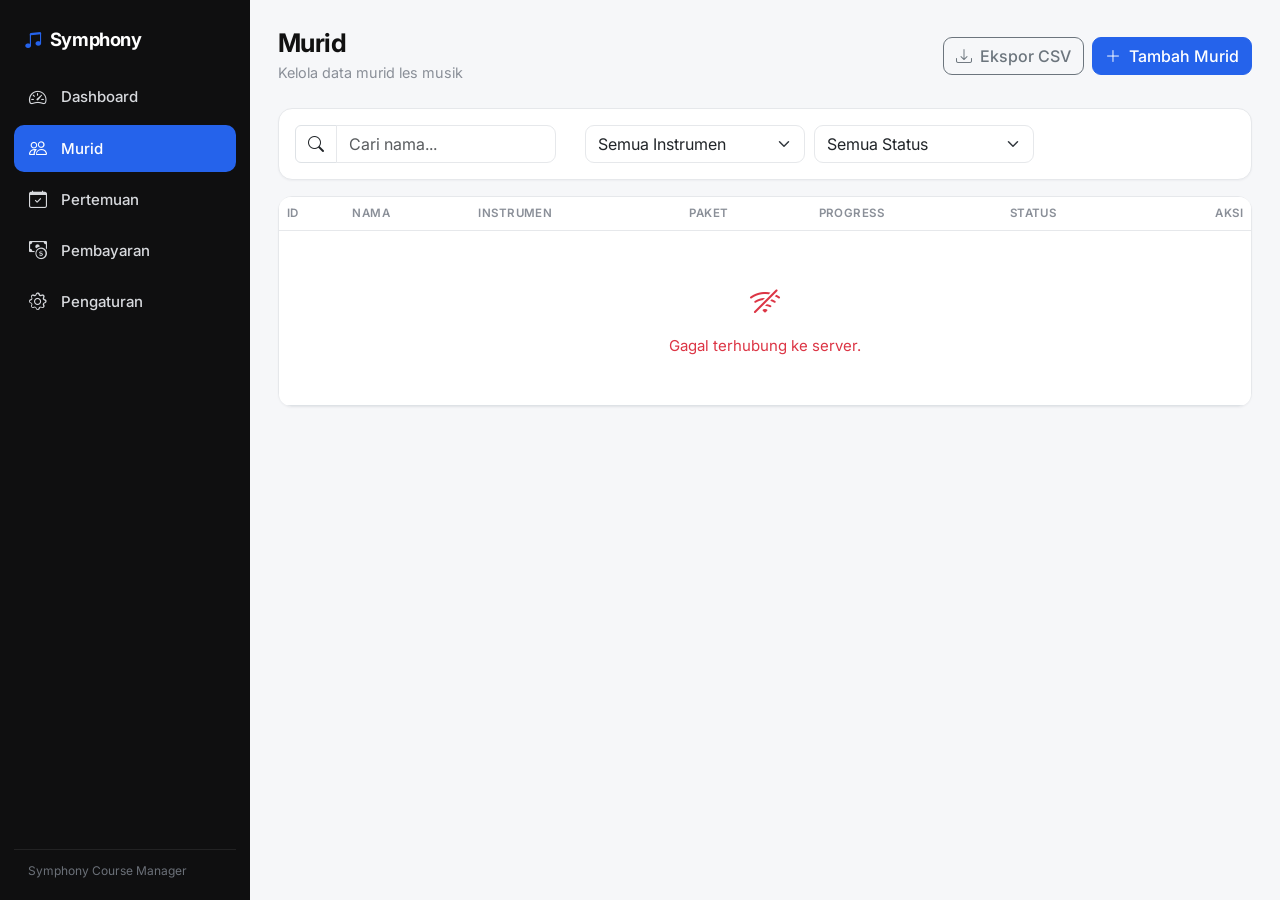
<file: pages/murid.html>
<!doctype html>
<html lang="id">
  <head>
    <meta charset="UTF-8" />
    <meta name="viewport" content="width=device-width, initial-scale=1.0" />
    <title>Murid · Symphony Course Manager</title>
    <link
      href="https://cdn.jsdelivr.net/npm/bootstrap@5.3.3/dist/css/bootstrap.min.css"
      rel="stylesheet"
    />
    <link
      href="https://cdn.jsdelivr.net/npm/bootstrap-icons@1.11.3/font/bootstrap-icons.min.css"
      rel="stylesheet"
    />
    <link
      href="https://fonts.googleapis.com/css2?family=Inter:wght@400;500;600;700&display=swap"
      rel="stylesheet"
    />
    <link href="../assets/style.css" rel="stylesheet" />
  </head>
  <body>
    <div id="layout-header"></div>
    <div class="app-shell">
      <div id="layout-sidebar"></div>
      <main class="app-main">
        <div
          class="page-header d-flex justify-content-between align-items-center flex-wrap gap-2"
        >
          <div>
            <h1 class="page-title">Murid</h1>
            <p class="page-subtitle">Kelola data murid les musik</p>
          </div>
          <div class="d-flex gap-2">
            <button
              class="btn btn-outline-secondary"
              id="export-murid-btn"
              data-testid="export-murid-btn"
            >
              <i class="bi bi-download me-1"></i> Ekspor CSV
            </button>
            <button
              class="btn btn-primary"
              id="add-murid-btn"
              data-testid="add-murid-btn"
            >
              <i class="bi bi-plus-lg me-1"></i> Tambah Murid
            </button>
          </div>
        </div>

        <div id="config-warning"></div>

        <div class="card mb-3">
          <div class="card-body">
            <div class="toolbar">
              <div class="input-group" style="max-width: 280px">
                <span class="input-group-text bg-white"
                  ><i class="bi bi-search"></i
                ></span>
                <input
                  type="text"
                  class="form-control"
                  id="search-murid"
                  placeholder="Cari nama..."
                  data-testid="search-murid-input"
                />
              </div>
              <select
                class="form-select"
                id="filter-instrumen"
                data-testid="filter-instrumen"
              >
                <option value="">Semua Instrumen</option>
                <option>Piano</option>
                <option>Keyboard</option>
                <option>Guitar</option>
                <option>Violin</option>
                <option>Lainnya</option>
              </select>
              <select
                class="form-select"
                id="filter-status"
                data-testid="filter-status"
              >
                <option value="">Semua Status</option>
                <option>Aktif</option>
                <option>Tidak Aktif</option>
              </select>
            </div>
          </div>
        </div>

        <div class="card">
          <div class="table-responsive">
            <table class="table table-hover align-middle">
              <thead>
                <tr>
                  <th>ID</th>
                  <th>Nama</th>
                  <th>Instrumen</th>
                  <th>Paket</th>
                  <th>Progress</th>
                  <th>Status</th>
                  <th class="text-end">Aksi</th>
                </tr>
              </thead>
              <tbody id="murid-tbody" data-testid="murid-tbody"></tbody>
            </table>
          </div>
        </div>
      </main>
    </div>

    <!-- Modal Form Murid -->
    <div class="modal fade" id="murid-modal" tabindex="-1">
      <div class="modal-dialog modal-dialog-centered">
        <div class="modal-content">
          <form id="murid-form" data-testid="murid-form">
            <div class="modal-header">
              <h5 class="modal-title" id="murid-modal-title">Tambah Murid</h5>
              <button
                type="button"
                class="btn-close"
                data-bs-dismiss="modal"
              ></button>
            </div>
            <div class="modal-body">
              <input type="hidden" id="murid-id" />
              <div class="mb-3">
                <label class="form-label" for="murid-nama"
                  >Nama <span class="text-danger">*</span></label
                >
                <input
                  type="text"
                  class="form-control"
                  id="murid-nama"
                  required
                  data-testid="murid-nama-input"
                />
              </div>
              <div class="mb-3">
                <label class="form-label" for="murid-hp">Nomor HP</label>
                <input
                  type="text"
                  class="form-control"
                  id="murid-hp"
                  inputmode="numeric"
                  data-testid="murid-hp-input"
                />
              </div>
              <div class="row g-3">
                <div class="col-6">
                  <label class="form-label" for="murid-instrumen"
                    >Instrumen</label
                  >
                  <select
                    class="form-select"
                    id="murid-instrumen"
                    data-testid="murid-instrumen-select"
                  >
                    <option>Piano</option>
                    <option>Keyboard</option>
                    <option selected>Guitar</option>
                    <option>Violin</option>
                    <option>Lainnya</option>
                  </select>
                </div>
                <div class="col-6">
                  <label class="form-label" for="murid-paket">Paket</label>
                  <select
                    class="form-select"
                    id="murid-paket"
                    data-testid="murid-paket-select"
                  >
                    <option value="4x">4x</option>
                    <option value="8x" selected>8x</option>
                  </select>
                </div>
                <div class="col-6">
                  <label class="form-label" for="murid-total"
                    >Total Pertemuan <span class="text-danger">*</span></label
                  >
                  <input
                    type="number"
                    min="1"
                    class="form-control"
                    id="murid-total"
                    value="8"
                    required
                    data-testid="murid-total-input"
                  />
                </div>
                <div class="col-6">
                  <label class="form-label" for="murid-status">Status</label>
                  <select
                    class="form-select"
                    id="murid-status"
                    data-testid="murid-status-select"
                  >
                    <option>Aktif</option>
                    <option>Tidak Aktif</option>
                  </select>
                </div>
              </div>
            </div>
            <div class="modal-footer">
              <button
                type="button"
                class="btn btn-outline-secondary"
                data-bs-dismiss="modal"
              >
                Batal
              </button>
              <button
                type="submit"
                class="btn btn-primary"
                id="murid-submit-btn"
                data-testid="murid-submit-btn"
              >
                Simpan
              </button>
            </div>
          </form>
        </div>
      </div>
    </div>

    <!-- Modal Detail Murid -->
    <div class="modal fade" id="detail-modal" tabindex="-1">
      <div class="modal-dialog modal-dialog-centered modal-lg">
        <div class="modal-content">
          <div class="modal-header">
            <h5 class="modal-title">
              <i class="bi bi-person-badge me-2"></i>Detail Murid
            </h5>
            <button
              type="button"
              class="btn-close"
              data-bs-dismiss="modal"
            ></button>
          </div>
          <div
            class="modal-body"
            id="detail-body"
            data-testid="detail-body"
          ></div>
        </div>
      </div>
    </div>

    <script src="https://cdn.jsdelivr.net/npm/bootstrap@5.3.3/dist/js/bootstrap.bundle.min.js"></script>
    <script src="../js/config.js"></script>
    <script src="../js/api.js"></script>
    <script src="../js/app.js"></script>
    <script src="../js/murid.js"></script>
  </body>
</html>
</file>
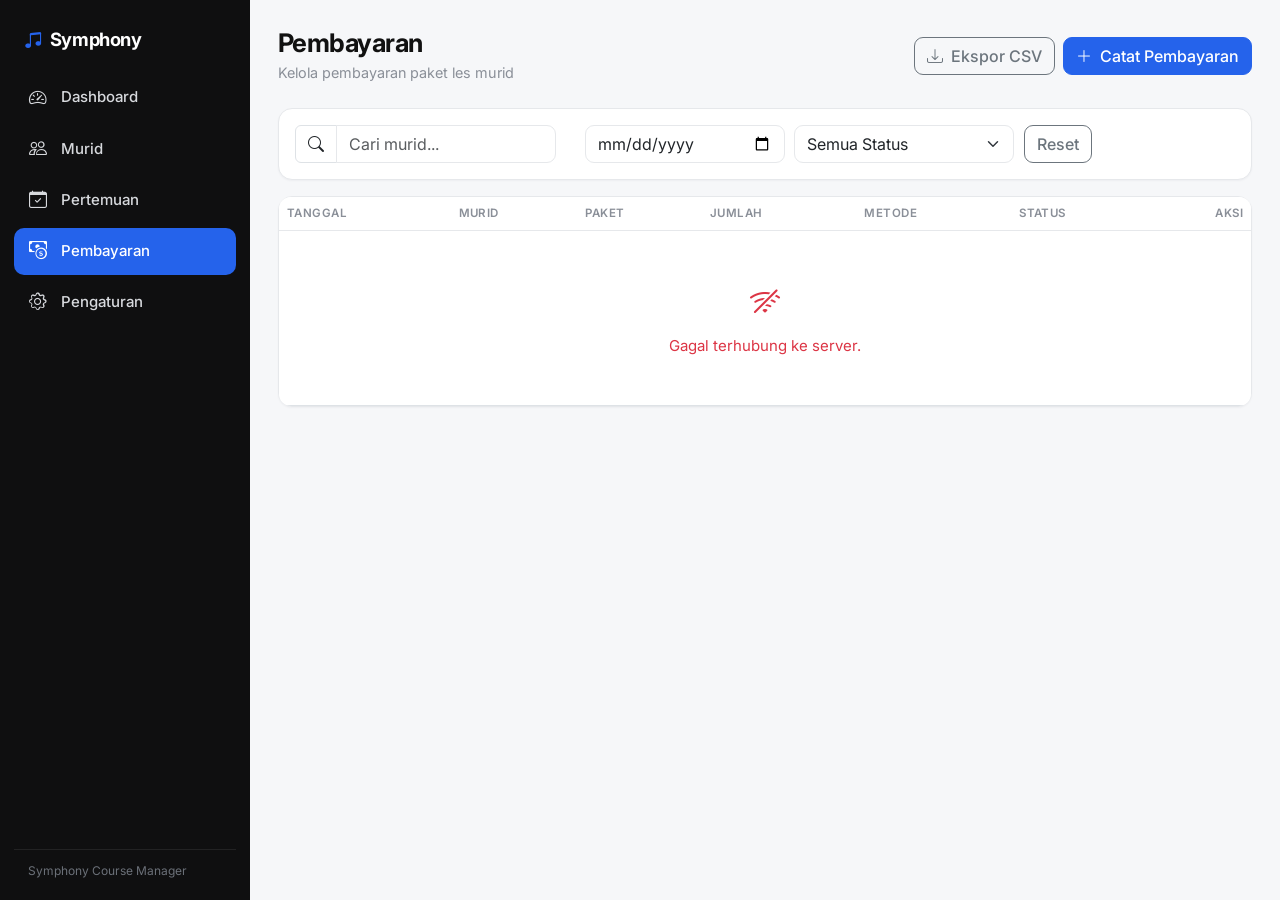
<file: pages/pembayaran.html>
<!doctype html>
<html lang="id">
  <head>
    <meta charset="UTF-8" />
    <meta name="viewport" content="width=device-width, initial-scale=1.0" />
    <title>Pembayaran · Symphony Course Manager</title>
    <link
      href="https://cdn.jsdelivr.net/npm/bootstrap@5.3.3/dist/css/bootstrap.min.css"
      rel="stylesheet"
    />
    <link
      href="https://cdn.jsdelivr.net/npm/bootstrap-icons@1.11.3/font/bootstrap-icons.min.css"
      rel="stylesheet"
    />
    <link
      href="https://fonts.googleapis.com/css2?family=Inter:wght@400;500;600;700&display=swap"
      rel="stylesheet"
    />
    <link href="../assets/style.css" rel="stylesheet" />
  </head>
  <body>
    <div id="layout-header"></div>
    <div class="app-shell">
      <div id="layout-sidebar"></div>
      <main class="app-main">
        <div
          class="page-header d-flex justify-content-between align-items-center flex-wrap gap-2"
        >
          <div>
            <h1 class="page-title">Pembayaran</h1>
            <p class="page-subtitle">Kelola pembayaran paket les murid</p>
          </div>
          <div class="d-flex gap-2">
            <button
              class="btn btn-outline-secondary"
              id="export-pembayaran-btn"
              data-testid="export-pembayaran-btn"
            >
              <i class="bi bi-download me-1"></i> Ekspor CSV
            </button>
            <button
              class="btn btn-primary"
              id="add-pembayaran-btn"
              data-testid="add-pembayaran-btn"
            >
              <i class="bi bi-plus-lg me-1"></i> Catat Pembayaran
            </button>
          </div>
        </div>

        <div id="config-warning"></div>

        <div class="card mb-3">
          <div class="card-body">
            <div class="toolbar">
              <div class="input-group" style="max-width: 280px">
                <span class="input-group-text bg-white"
                  ><i class="bi bi-search"></i
                ></span>
                <input
                  type="text"
                  class="form-control"
                  id="search-pembayaran"
                  placeholder="Cari murid..."
                  data-testid="search-pembayaran-input"
                />
              </div>
              <input
                type="date"
                class="form-control"
                id="filter-tanggal"
                data-testid="filter-tanggal-pembayaran"
                style="max-width: 200px"
              />
              <select
                class="form-select"
                id="filter-status"
                data-testid="filter-status-pembayaran"
              >
                <option value="">Semua Status</option>
                <option>Lunas</option>
                <option>Belum Lunas</option>
              </select>
              <button
                class="btn btn-outline-secondary"
                id="clear-filter-btn"
                data-testid="clear-filter-pembayaran"
              >
                Reset
              </button>
            </div>
          </div>
        </div>

        <div class="card">
          <div class="table-responsive">
            <table class="table table-hover align-middle">
              <thead>
                <tr>
                  <th>Tanggal</th>
                  <th>Murid</th>
                  <th>Paket</th>
                  <th>Jumlah</th>
                  <th>Metode</th>
                  <th>Status</th>
                  <th class="text-end">Aksi</th>
                </tr>
              </thead>
              <tbody
                id="pembayaran-tbody"
                data-testid="pembayaran-tbody"
              ></tbody>
            </table>
          </div>
        </div>
      </main>
    </div>

    <!-- Modal Form Pembayaran -->
    <div class="modal fade" id="pembayaran-modal" tabindex="-1">
      <div class="modal-dialog modal-dialog-centered">
        <div class="modal-content">
          <form id="pembayaran-form" data-testid="pembayaran-form">
            <div class="modal-header">
              <h5 class="modal-title" id="pembayaran-modal-title">
                Catat Pembayaran
              </h5>
              <button
                type="button"
                class="btn-close"
                data-bs-dismiss="modal"
              ></button>
            </div>
            <div class="modal-body">
              <input type="hidden" id="pembayaran-id" />
              <div class="mb-3">
                <label class="form-label" for="pembayaran-murid"
                  >Murid <span class="text-danger">*</span></label
                >
                <select
                  class="form-select"
                  id="pembayaran-murid"
                  required
                  data-testid="pembayaran-murid-select"
                ></select>
              </div>
              <div class="row g-3">
                <div class="col-7">
                  <label class="form-label" for="pembayaran-tanggal"
                    >Tanggal <span class="text-danger">*</span></label
                  >
                  <input
                    type="date"
                    class="form-control"
                    id="pembayaran-tanggal"
                    required
                    data-testid="pembayaran-tanggal-input"
                  />
                </div>
                <div class="col-5">
                  <label class="form-label" for="pembayaran-paket">Paket</label>
                  <select
                    class="form-select"
                    id="pembayaran-paket"
                    data-testid="pembayaran-paket-select"
                  >
                    <option value="4x">4x</option>
                    <option value="8x">8x</option>
                  </select>
                </div>
                <div class="col-12">
                  <label class="form-label" for="pembayaran-jumlah"
                    >Jumlah (Rp) <span class="text-danger">*</span></label
                  >
                  <input
                    type="number"
                    min="0"
                    class="form-control"
                    id="pembayaran-jumlah"
                    required
                    data-testid="pembayaran-jumlah-input"
                  />
                </div>
                <div class="col-6">
                  <label class="form-label" for="pembayaran-metode"
                    >Metode</label
                  >
                  <select
                    class="form-select"
                    id="pembayaran-metode"
                    data-testid="pembayaran-metode-select"
                  >
                    <option>Cash</option>
                    <option>Transfer</option>
                    <option>QRIS</option>
                    <option>Lainnya</option>
                  </select>
                </div>
                <div class="col-6">
                  <label class="form-label" for="pembayaran-status"
                    >Status</label
                  >
                  <select
                    class="form-select"
                    id="pembayaran-status"
                    data-testid="pembayaran-status-select"
                  >
                    <option>Lunas</option>
                    <option>Belum Lunas</option>
                  </select>
                </div>
              </div>
              <div class="mt-3">
                <label class="form-label" for="pembayaran-catatan"
                  >Catatan</label
                >
                <textarea
                  class="form-control"
                  id="pembayaran-catatan"
                  rows="2"
                  data-testid="pembayaran-catatan-input"
                ></textarea>
              </div>
            </div>
            <div class="modal-footer">
              <button
                type="button"
                class="btn btn-outline-secondary"
                data-bs-dismiss="modal"
              >
                Batal
              </button>
              <button
                type="submit"
                class="btn btn-primary"
                id="pembayaran-submit-btn"
                data-testid="pembayaran-submit-btn"
              >
                Simpan
              </button>
            </div>
          </form>
        </div>
      </div>
    </div>

    <script src="https://cdn.jsdelivr.net/npm/bootstrap@5.3.3/dist/js/bootstrap.bundle.min.js"></script>
    <script src="../js/config.js"></script>
    <script src="../js/api.js"></script>
    <script src="../js/app.js"></script>
    <script src="../js/pembayaran.js"></script>
  </body>
</html>
</file>
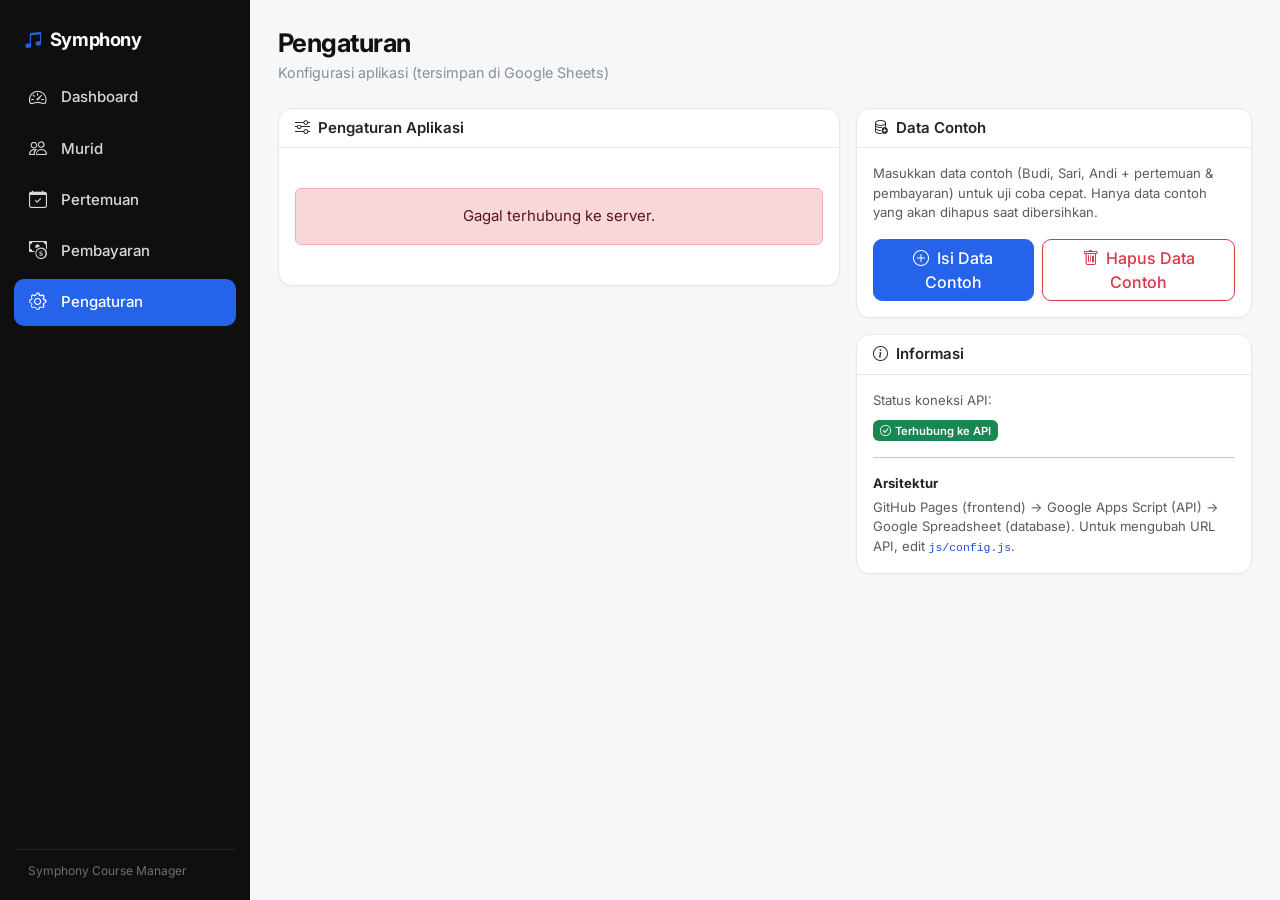
<file: pages/pengaturan.html>
<!doctype html>
<html lang="id">
  <head>
    <meta charset="UTF-8" />
    <meta name="viewport" content="width=device-width, initial-scale=1.0" />
    <title>Pengaturan · Symphony Course Manager</title>
    <link
      href="https://cdn.jsdelivr.net/npm/bootstrap@5.3.3/dist/css/bootstrap.min.css"
      rel="stylesheet"
    />
    <link
      href="https://cdn.jsdelivr.net/npm/bootstrap-icons@1.11.3/font/bootstrap-icons.min.css"
      rel="stylesheet"
    />
    <link
      href="https://fonts.googleapis.com/css2?family=Inter:wght@400;500;600;700&display=swap"
      rel="stylesheet"
    />
    <link href="../assets/style.css" rel="stylesheet" />
  </head>
  <body>
    <div id="layout-header"></div>
    <div class="app-shell">
      <div id="layout-sidebar"></div>
      <main class="app-main">
        <div class="page-header">
          <h1 class="page-title">Pengaturan</h1>
          <p class="page-subtitle">
            Konfigurasi aplikasi (tersimpan di Google Sheets)
          </p>
        </div>

        <div id="config-warning"></div>

        <div class="row g-3">
          <div class="col-12 col-lg-7">
            <div class="card">
              <div class="card-header">
                <i class="bi bi-sliders me-2"></i>Pengaturan Aplikasi
              </div>
              <div class="card-body">
                <form id="pengaturan-form" data-testid="pengaturan-form">
                  <div id="pengaturan-loading" class="text-center py-4">
                    <div class="spinner-border text-primary"></div>
                    <div class="text-muted mt-2">Memuat pengaturan...</div>
                  </div>
                  <div id="pengaturan-fields" class="d-none">
                    <div class="mb-3">
                      <label class="form-label" for="set-nama_aplikasi"
                        >Nama Aplikasi</label
                      >
                      <input
                        type="text"
                        class="form-control"
                        id="set-nama_aplikasi"
                        data-testid="set-nama-aplikasi"
                      />
                    </div>
                    <div class="row g-3">
                      <div class="col-md-6">
                        <label class="form-label" for="set-durasi_default"
                          >Durasi Default (menit)</label
                        >
                        <input
                          type="number"
                          class="form-control"
                          id="set-durasi_default"
                          data-testid="set-durasi-default"
                        />
                      </div>
                      <div class="col-md-6">
                        <label class="form-label" for="set-mata_uang"
                          >Mata Uang</label
                        >
                        <input
                          type="text"
                          class="form-control"
                          id="set-mata_uang"
                          data-testid="set-mata-uang"
                        />
                      </div>
                      <div class="col-md-6">
                        <label class="form-label" for="set-harga_4x"
                          >Harga Paket 4x</label
                        >
                        <input
                          type="number"
                          class="form-control"
                          id="set-harga_4x"
                          data-testid="set-harga-4x"
                        />
                      </div>
                      <div class="col-md-6">
                        <label class="form-label" for="set-harga_8x"
                          >Harga Paket 8x</label
                        >
                        <input
                          type="number"
                          class="form-control"
                          id="set-harga_8x"
                          data-testid="set-harga-8x"
                        />
                      </div>
                    </div>
                    <div class="mt-4">
                      <button
                        type="submit"
                        class="btn btn-primary"
                        id="pengaturan-submit-btn"
                        data-testid="pengaturan-submit-btn"
                      >
                        <i class="bi bi-save me-1"></i> Simpan Pengaturan
                      </button>
                    </div>
                  </div>
                </form>
              </div>
            </div>
          </div>

          <div class="col-12 col-lg-5">
            <div class="card mb-3">
              <div class="card-header">
                <i class="bi bi-database-add me-2"></i>Data Contoh
              </div>
              <div class="card-body">
                <p class="text-muted small mb-3">
                  Masukkan data contoh (Budi, Sari, Andi + pertemuan &
                  pembayaran) untuk uji coba cepat. Hanya data contoh yang akan
                  dihapus saat dibersihkan.
                </p>
                <div class="d-flex gap-2">
                  <button
                    class="btn btn-primary"
                    id="seed-btn"
                    data-testid="seed-sample-btn"
                  >
                    <i class="bi bi-plus-circle me-1"></i> Isi Data Contoh
                  </button>
                  <button
                    class="btn btn-outline-danger"
                    id="clear-sample-btn"
                    data-testid="clear-sample-btn"
                  >
                    <i class="bi bi-trash me-1"></i> Hapus Data Contoh
                  </button>
                </div>
              </div>
            </div>
            <div class="card">
              <div class="card-header">
                <i class="bi bi-info-circle me-2"></i>Informasi
              </div>
              <div class="card-body">
                <p class="text-muted small mb-2">Status koneksi API:</p>
                <div id="api-status" data-testid="api-status"></div>
                <hr />
                <p class="small mb-1"><strong>Arsitektur</strong></p>
                <p class="text-muted small mb-0">
                  GitHub Pages (frontend) → Google Apps Script (API) → Google
                  Spreadsheet (database). Untuk mengubah URL API, edit
                  <code>js/config.js</code>.
                </p>
              </div>
            </div>
          </div>
        </div>
      </main>
    </div>

    <script src="https://cdn.jsdelivr.net/npm/bootstrap@5.3.3/dist/js/bootstrap.bundle.min.js"></script>
    <script src="../js/config.js"></script>
    <script src="../js/api.js"></script>
    <script src="../js/app.js"></script>
    <script src="../js/pengaturan.js"></script>
  </body>
</html>
</file>
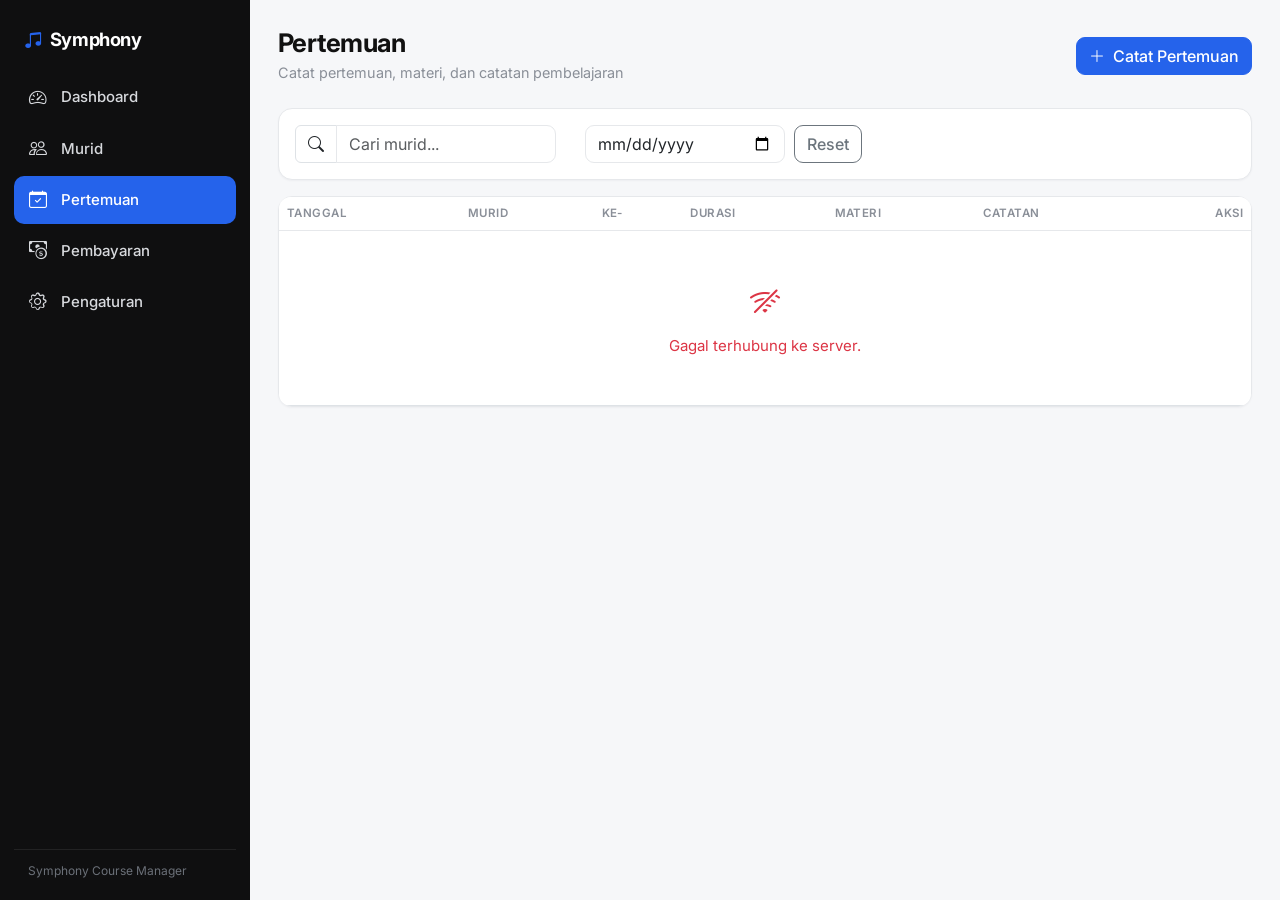
<file: pages/pertemuan.html>
<!doctype html>
<html lang="id">
  <head>
    <meta charset="UTF-8" />
    <meta name="viewport" content="width=device-width, initial-scale=1.0" />
    <title>Pertemuan · Symphony Course Manager</title>
    <link
      href="https://cdn.jsdelivr.net/npm/bootstrap@5.3.3/dist/css/bootstrap.min.css"
      rel="stylesheet"
    />
    <link
      href="https://cdn.jsdelivr.net/npm/bootstrap-icons@1.11.3/font/bootstrap-icons.min.css"
      rel="stylesheet"
    />
    <link
      href="https://fonts.googleapis.com/css2?family=Inter:wght@400;500;600;700&display=swap"
      rel="stylesheet"
    />
    <link href="../assets/style.css" rel="stylesheet" />
  </head>
  <body>
    <div id="layout-header"></div>
    <div class="app-shell">
      <div id="layout-sidebar"></div>
      <main class="app-main">
        <div
          class="page-header d-flex justify-content-between align-items-center flex-wrap gap-2"
        >
          <div>
            <h1 class="page-title">Pertemuan</h1>
            <p class="page-subtitle">
              Catat pertemuan, materi, dan catatan pembelajaran
            </p>
          </div>
          <button
            class="btn btn-primary"
            id="add-pertemuan-btn"
            data-testid="add-pertemuan-btn"
          >
            <i class="bi bi-plus-lg me-1"></i> Catat Pertemuan
          </button>
        </div>

        <div id="config-warning"></div>

        <div class="card mb-3">
          <div class="card-body">
            <div class="toolbar">
              <div class="input-group" style="max-width: 280px">
                <span class="input-group-text bg-white"
                  ><i class="bi bi-search"></i
                ></span>
                <input
                  type="text"
                  class="form-control"
                  id="search-pertemuan"
                  placeholder="Cari murid..."
                  data-testid="search-pertemuan-input"
                />
              </div>
              <input
                type="date"
                class="form-control"
                id="filter-tanggal"
                data-testid="filter-tanggal-pertemuan"
                style="max-width: 200px"
              />
              <button
                class="btn btn-outline-secondary"
                id="clear-filter-btn"
                data-testid="clear-filter-pertemuan"
              >
                Reset
              </button>
            </div>
          </div>
        </div>

        <div class="card">
          <div class="table-responsive">
            <table class="table table-hover align-middle">
              <thead>
                <tr>
                  <th>Tanggal</th>
                  <th>Murid</th>
                  <th>Ke-</th>
                  <th>Durasi</th>
                  <th>Materi</th>
                  <th>Catatan</th>
                  <th class="text-end">Aksi</th>
                </tr>
              </thead>
              <tbody id="pertemuan-tbody" data-testid="pertemuan-tbody"></tbody>
            </table>
          </div>
        </div>
      </main>
    </div>

    <!-- Modal Form Pertemuan -->
    <div class="modal fade" id="pertemuan-modal" tabindex="-1">
      <div class="modal-dialog modal-dialog-centered">
        <div class="modal-content">
          <form id="pertemuan-form" data-testid="pertemuan-form">
            <div class="modal-header">
              <h5 class="modal-title" id="pertemuan-modal-title">
                Catat Pertemuan
              </h5>
              <button
                type="button"
                class="btn-close"
                data-bs-dismiss="modal"
              ></button>
            </div>
            <div class="modal-body">
              <input type="hidden" id="pertemuan-id" />
              <div class="mb-3">
                <label class="form-label" for="pertemuan-murid"
                  >Murid <span class="text-danger">*</span></label
                >
                <select
                  class="form-select"
                  id="pertemuan-murid"
                  required
                  data-testid="pertemuan-murid-select"
                ></select>
              </div>
              <div class="row g-3">
                <div class="col-7">
                  <label class="form-label" for="pertemuan-tanggal"
                    >Tanggal <span class="text-danger">*</span></label
                  >
                  <input
                    type="date"
                    class="form-control"
                    id="pertemuan-tanggal"
                    required
                    data-testid="pertemuan-tanggal-input"
                  />
                </div>
                <div class="col-5">
                  <label class="form-label" for="pertemuan-durasi"
                    >Durasi (menit)</label
                  >
                  <input
                    type="number"
                    min="0"
                    class="form-control"
                    id="pertemuan-durasi"
                    value="90"
                    data-testid="pertemuan-durasi-input"
                  />
                </div>
              </div>
              <div class="mt-3">
                <label class="form-label" for="pertemuan-materi">Materi</label>
                <input
                  type="text"
                  class="form-control"
                  id="pertemuan-materi"
                  placeholder="mis. Major scale C"
                  data-testid="pertemuan-materi-input"
                />
              </div>
              <div class="mt-3">
                <label class="form-label" for="pertemuan-catatan"
                  >Catatan</label
                >
                <textarea
                  class="form-control"
                  id="pertemuan-catatan"
                  rows="3"
                  placeholder="Catatan pembelajaran..."
                  data-testid="pertemuan-catatan-input"
                ></textarea>
              </div>
            </div>
            <div class="modal-footer">
              <button
                type="button"
                class="btn btn-outline-secondary"
                data-bs-dismiss="modal"
              >
                Batal
              </button>
              <button
                type="submit"
                class="btn btn-primary"
                id="pertemuan-submit-btn"
                data-testid="pertemuan-submit-btn"
              >
                Simpan
              </button>
            </div>
          </form>
        </div>
      </div>
    </div>

    <script src="https://cdn.jsdelivr.net/npm/bootstrap@5.3.3/dist/js/bootstrap.bundle.min.js"></script>
    <script src="../js/config.js"></script>
    <script src="../js/api.js"></script>
    <script src="../js/app.js"></script>
    <script src="../js/pertemuan.js"></script>
  </body>
</html>
</file>
<file: assets/style.css>
/* Symphony Course Manager — style.css
   Tema: minimalis, profesional, dominan hitam & putih, aksen biru. */

:root {
  --sc-bg: #f6f7f9;
  --sc-surface: #ffffff;
  --sc-ink: #111111;
  --sc-ink-soft: #444444;
  --sc-muted: #8a8f98;
  --sc-border: #e6e8eb;
  --sc-blue: #2563eb;
  --sc-blue-dark: #1d4ed8;
  --sc-sidebar-bg: #0f0f10;
  --sc-sidebar-ink: #d7d9dd;
  --sc-sidebar-width: 250px;
}

* {
  box-sizing: border-box;
}

body {
  margin: 0;
  background: var(--sc-bg);
  color: var(--sc-ink);
  font-family:
    "Inter",
    system-ui,
    -apple-system,
    "Segoe UI",
    sans-serif;
  font-size: 15px;
}

/* Layout */
.app-shell {
  display: flex;
  min-height: 100vh;
}
.app-main {
  flex: 1;
  min-width: 0;
  padding: 1.75rem 1.75rem 3rem;
}
@media (max-width: 991.98px) {
  .app-main {
    padding: 1rem 1rem 3rem;
  }
}

/* Brand */
.brand {
  font-weight: 700;
  letter-spacing: -0.02em;
  font-size: 1.15rem;
  color: #fff;
  display: inline-flex;
  align-items: center;
  gap: 0.5rem;
}
.brand .bi {
  color: var(--sc-blue);
}

/* Navbar (mobile) */
.app-navbar {
  background: var(--sc-sidebar-bg);
  padding: 0.5rem 0;
}

/* Sidebar */
.app-sidebar {
  width: var(--sc-sidebar-width);
  min-width: var(--sc-sidebar-width);
  background: var(--sc-sidebar-bg);
  color: var(--sc-sidebar-ink);
  flex-direction: column;
  position: sticky;
  top: 0;
  height: 100vh;
  padding: 1.25rem 0.9rem;
}
.sidebar-brand {
  padding: 0.4rem 0.6rem 1.25rem;
}
.sidebar-nav {
  display: flex;
  flex-direction: column;
  gap: 0.25rem;
  flex: 1;
}
.sidebar-nav .nav-link {
  display: flex;
  align-items: center;
  gap: 0.75rem;
  color: var(--sc-sidebar-ink);
  padding: 0.65rem 0.85rem;
  border-radius: 10px;
  font-weight: 500;
  transition:
    background-color 0.18s ease,
    color 0.18s ease;
}
.sidebar-nav .nav-link .bi {
  font-size: 1.1rem;
  width: 1.3rem;
  text-align: center;
}
.sidebar-nav .nav-link:hover {
  background: rgba(255, 255, 255, 0.07);
  color: #fff;
}
.sidebar-nav .nav-link.active {
  background: var(--sc-blue);
  color: #fff;
}
.sidebar-footer {
  padding: 0.75rem 0.85rem 0;
  font-size: 0.75rem;
  color: #6b7078;
  border-top: 1px solid rgba(255, 255, 255, 0.08);
  margin-top: 0.75rem;
}
.app-offcanvas {
  background: var(--sc-sidebar-bg);
  color: var(--sc-sidebar-ink);
  width: 260px;
}
.app-offcanvas .offcanvas-header {
  border-bottom: 1px solid rgba(255, 255, 255, 0.08);
}

/* Page header */
.page-header {
  margin-bottom: 1.5rem;
}
.page-title {
  font-weight: 700;
  letter-spacing: -0.02em;
  margin: 0;
  font-size: 1.6rem;
}
.page-subtitle {
  color: var(--sc-muted);
  margin: 0.2rem 0 0;
  font-size: 0.9rem;
}

/* Cards */
.card {
  border: 1px solid var(--sc-border);
  border-radius: 14px;
  background: var(--sc-surface);
  box-shadow: 0 1px 2px rgba(16, 24, 40, 0.04);
}
.card-header {
  background: transparent;
  border-bottom: 1px solid var(--sc-border);
  font-weight: 600;
}

/* Stat cards */
.stat-card {
  padding: 1.25rem;
  display: flex;
  align-items: center;
  gap: 1rem;
  height: 100%;
}
.stat-icon {
  width: 52px;
  height: 52px;
  border-radius: 12px;
  display: flex;
  align-items: center;
  justify-content: center;
  font-size: 1.4rem;
  flex-shrink: 0;
  background: #eef2ff;
  color: var(--sc-blue);
}
.stat-icon.dark {
  background: var(--sc-ink);
  color: #fff;
}
.stat-icon.warn {
  background: #fff4e5;
  color: #b45309;
}
.stat-icon.green {
  background: #e7f6ec;
  color: #15803d;
}
.stat-value {
  font-size: 1.7rem;
  font-weight: 700;
  line-height: 1;
}
.stat-label {
  color: var(--sc-muted);
  font-size: 0.85rem;
  margin-top: 0.25rem;
}

/* Buttons */
.btn-primary {
  background: var(--sc-blue);
  border-color: var(--sc-blue);
}
.btn-primary:hover,
.btn-primary:focus {
  background: var(--sc-blue-dark);
  border-color: var(--sc-blue-dark);
}
.btn {
  border-radius: 9px;
  font-weight: 500;
}
.btn-icon {
  padding: 0.3rem 0.5rem;
  line-height: 1;
}

/* Tables */
.table {
  margin-bottom: 0;
}
.table > thead {
  background: #fafbfc;
}
.table > thead th {
  font-size: 0.72rem;
  text-transform: uppercase;
  letter-spacing: 0.04em;
  color: var(--sc-muted);
  font-weight: 600;
  border-bottom: 1px solid var(--sc-border);
}
.table > tbody td {
  vertical-align: middle;
}
.table-responsive {
  border-radius: 12px;
}

/* Badges */
.badge {
  font-weight: 600;
  padding: 0.4em 0.65em;
  border-radius: 6px;
}

/* Progress */
.progress {
  height: 8px;
  border-radius: 6px;
  background: #edeff2;
}
.progress-bar {
  background: var(--sc-blue);
}
.progress-bar.warn {
  background: #f59e0b;
}
.progress-bar.danger {
  background: #dc2626;
}

/* Forms */
.form-label {
  font-weight: 500;
  font-size: 0.85rem;
  margin-bottom: 0.35rem;
}
.form-control,
.form-select {
  border-radius: 9px;
  border-color: var(--sc-border);
}
.form-control:focus,
.form-select:focus {
  border-color: var(--sc-blue);
  box-shadow: 0 0 0 3px rgba(37, 99, 235, 0.12);
}

/* Modal */
.modal-content {
  border-radius: 16px;
  border: none;
}
.modal-header {
  border-bottom: 1px solid var(--sc-border);
}
.modal-footer {
  border-top: 1px solid var(--sc-border);
}

/* Detail list */
.detail-row {
  display: flex;
  justify-content: space-between;
  padding: 0.5rem 0;
  border-bottom: 1px dashed var(--sc-border);
}
.detail-row:last-child {
  border-bottom: none;
}
.detail-label {
  color: var(--sc-muted);
  font-size: 0.85rem;
}
.detail-value {
  font-weight: 600;
  text-align: right;
}

/* Toolbar */
.toolbar {
  display: flex;
  flex-wrap: wrap;
  gap: 0.6rem;
  align-items: center;
}
.toolbar .form-control,
.toolbar .form-select {
  max-width: 220px;
}

a {
  text-decoration: none;
}
code {
  color: var(--sc-blue-dark);
}
</file>
